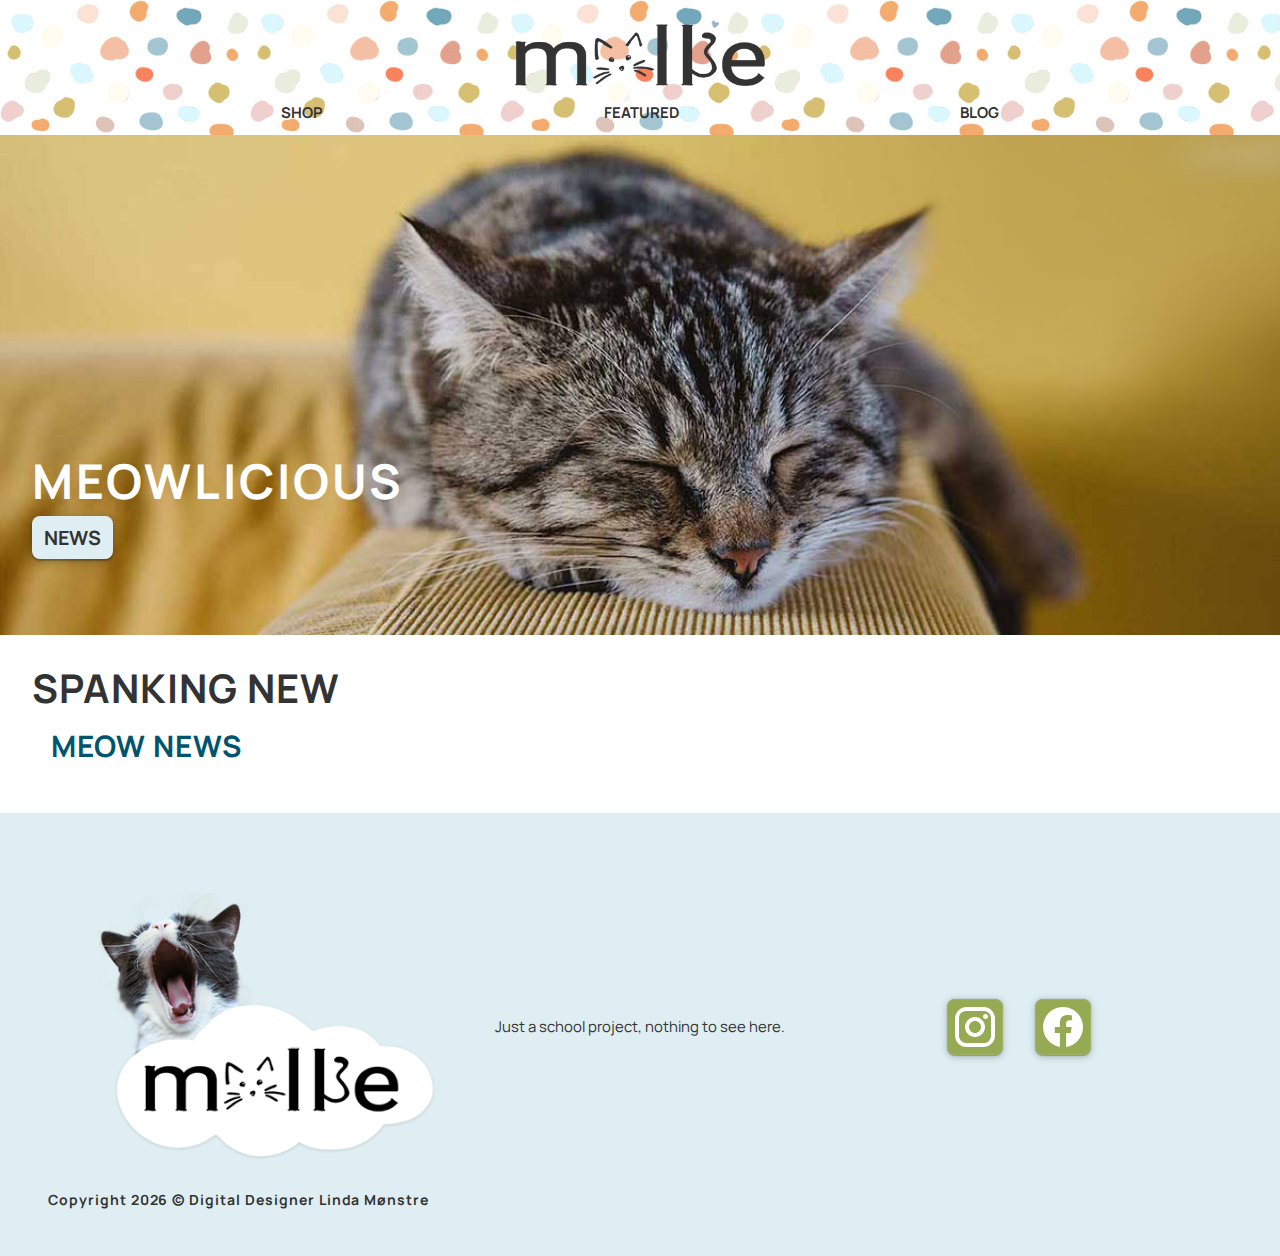
<file: index.html>
<!DOCTYPE html>
<html lang="en">

<head>
    <meta charset="UTF-8">
    <meta name="viewport" content="width=device-width, initial-scale=1.0">
    <meta name="description" content="Welcome to the Mollie shop - where all cut cats get fed and furrrnished!" />
    <meta name="author" content="Linda Moenstre" />
    <meta name="theme-color" content="#d6bf72" />

    <!-- Hotjar Tracking Code for Mollie -->
    <script>
        (function (h, o, t, j, a, r) {
            h.hj = h.hj || function () { (h.hj.q = h.hj.q || []).push(arguments) };
            h._hjSettings = { hjid: 3572367, hjsv: 6 };
            a = o.getElementsByTagName('head')[0];
            r = o.createElement('script'); r.async = 1;
            r.src = t + h._hjSettings.hjid + j + h._hjSettings.hjsv;
            a.appendChild(r);
        })(window, document, 'https://static.hotjar.com/c/hotjar-', '.js?sv=');
    </script>
    <link rel="preconnect" href="https://fonts.googleapis.com">
    <link rel="preconnect" href="https://fonts.gstatic.com" crossorigin>
    <link href="https://fonts.googleapis.com/css2?family=Manrope:wght@200;300;400;500;600;700;800&display=swap"
        rel="stylesheet">
    <link href="https://fonts.googleapis.com/icon?family=Material+Icons" rel="stylesheet">
    <link rel="stylesheet"
        href="https://fonts.googleapis.com/css2?family=Material+Symbols+Rounded:opsz,wght,FILL,GRAD@20..48,100..700,0..1,-50..200" />
    <link rel="stylesheet" href="/css/style.css" />

    <script src="/js/main.js" type="module"></script>
    <script src="/js/store/index.js" type="module"></script>
    <title>Mollie | Home</title>

    <link rel="icon" type="image/x-icon" href="favicon.ico">
</head>

<body class="background">
    <noscript>You need to enable Javascript to run this site.</noscript>
    <header>
        <div class="logo desktop">
            <a href="index.html">
                <img src="assets/img/logo-400px.png" alt="Click for Mollie.no homepage"></a>
        </div>
        <nav class="navbar">
            <ul>
                <li class="desktop"><a href="store-categories.html">Shop</a></li>
                <li class="desktop"><a href="store-featured.html">Featured</a></li>
                <li class="desktop"><a href="blog-categories.html">Blog</a></li>
                <li class="mobile">
                    <a href="index.html">
                        <img src="assets/img/mollie-mobil-menu.png" alt="Click for Mollie.no homepage"
                            class="mobile__img"></a>
                <li class="mobile"><a href="store-categories.html">Shop</a></li>
                <li class="mobile"><a href="store-featured.html">Featured</a></li>
                <li class="mobile"><a href="blog-categories.html">Blog</a></li>
            </ul>
        </nav>
    </header>
    <section class="hero">
        <div class="hero-text">
            <h2 class="deal">Meowlicious</h2>
            <a href="store-featured.html" class="buy-button">News</a>
        </div>
    </section>
    <main>
        <h1>spanking new</h1>
        <div class="card-wrapper">
            <div class="loader hidden" id="loader"></div>
            <div id="product-container" class="grid"></div>
        </div>
        <h2 class="blog-header">Meow news</h2>
        <div class="blog-wrapper">
            <div class="loader" id="loader"></div>
            <article class="blog-section">
                <div id="blog-posts-all" class="grid"></div>
            </article>
        </div>
    </main>

    <footer>
        <div class="footer__wrapper">
            <div class="footer__left">
                <div class="footer__logo">
                    <img src="/assets/img/logo-400px-footer.png" alt="Click for homepage">
                </div>

            </div>

            <div class="footer__right">
                Just a school project, nothing to see here.
            </div>
            <div class="footer__middle">
                <div class="footer__social">
                    <a href="https://www.instagram.com/" target="_blank"><img src="assets/img/icon-instagram.svg"
                            alt="Click to visit our Instagram-page." class="social">
                    </a>
                    <a href="https://www.facebook.com/" target="_blank"><img src="assets/img/icon-facebook.svg"
                            alt="Click to visit our Facebook-page." class="social">
                    </a>
                </div>
            </div>
        </div>
        <div class="footer__bottom">
            <h3 class="copyright">Copyright <span id="currentYear"></span> &copy; Digital Designer Linda Mønstre
            </h3>
        </div>
    </footer>
</body>

</html>
</file>
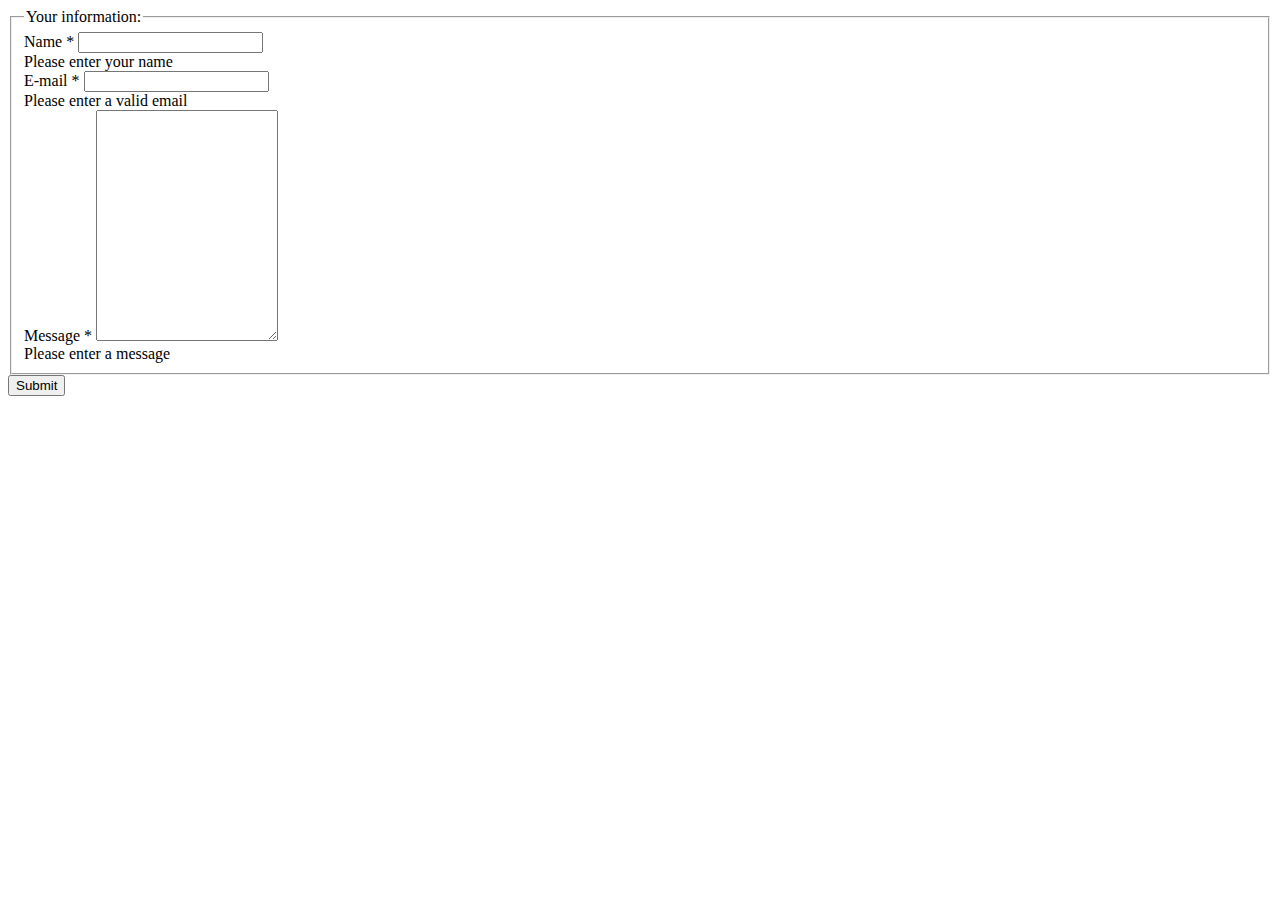
<file: about.html>
<!DOCTYPE html>
<html lang="en">

<head>
    <meta charset="UTF-8">
    <meta name="viewport" content="width=device-width, initial-scale=1.0">
    <title>About Mollie.no</title>

    <script src="./js/contact.js" defer></script>

    <!-- Hotjar Tracking Code for Mollie -->
    <script>
        (function (h, o, t, j, a, r) {
            h.hj = h.hj || function () { (h.hj.q = h.hj.q || []).push(arguments) };
            h._hjSettings = { hjid: 3572367, hjsv: 6 };
            a = o.getElementsByTagName('head')[0];
            r = o.createElement('script'); r.async = 1;
            r.src = t + h._hjSettings.hjid + j + h._hjSettings.hjsv;
            a.appendChild(r);
        })(window, document, 'https://static.hotjar.com/c/hotjar-', '.js?sv=');
    </script>
</head>

<body>

    <header>

    </header>
    <main>
        <div class="contact">
            <div>
                <div id="messageSuccess"></div>
                <form action="" autocomplete="on" id="form">
                    <fieldset>
                        <legend>
                            <span class="hide">Your information:</span>
                        </legend>

                        <div class="contact-box">
                            <label for="name" class="contact-box__label">Name *</label>
                            <input type="text" class="contact-box__input" id="name" aria-label="name">
                            <div class="form-error" id="nameError">Please enter your name</div>
                        </div>

                        <div class="contact-box">
                            <label for="email" class="contact-box__label">E-mail *</label>
                            <input type="text" class="contact-box__input" id="email" aria-label="email">
                            <div class="form-error" id="emailError">Please enter a valid email</div>
                        </div>

                        <div class="contact-box">
                            <label for="message" class="contact-box__label">Message *</label>
                            <textarea class="contact-box__textarea" id="message" rows="15"
                                aria-label="message"></textarea>
                            <div class="form-error" id="messageError">Please enter a message</div>
                        </div>
                    </fieldset>
                    <button class="button" id="btnsubmit">Submit</button>

                </form>
            </div>
    </main>

</body>

</html>
</file>
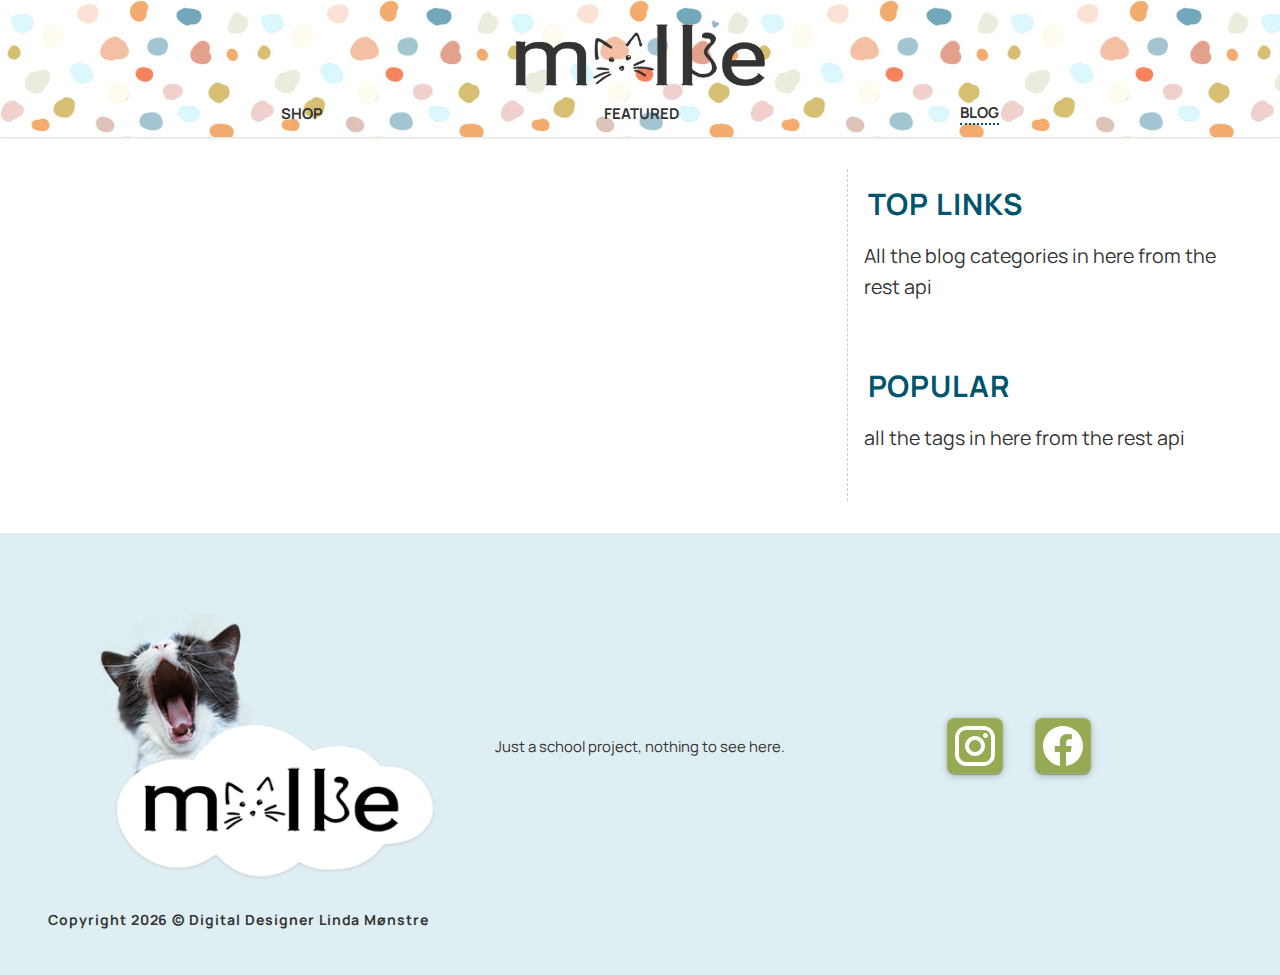
<file: blog-categories.html>
<!DOCTYPE html>
<html lang="en">

<head>
    <meta charset="UTF-8">
    <meta name="viewport" content="width=device-width, initial-scale=1.0">
    <meta name="description"
        content="Welcome to the Mollie blog - where all your knowlegdge of the world of cats are kept alive!" />
    <meta name="author" content="Linda Moenstre" />
    <meta name="theme-color" content="#00778f" />

    <!-- Hotjar Tracking Code for Mollie -->
    <script>
        (function (h, o, t, j, a, r) {
            h.hj = h.hj || function () { (h.hj.q = h.hj.q || []).push(arguments) };
            h._hjSettings = { hjid: 3572367, hjsv: 6 };
            a = o.getElementsByTagName('head')[0];
            r = o.createElement('script'); r.async = 1;
            r.src = t + h._hjSettings.hjid + j + h._hjSettings.hjsv;
            a.appendChild(r);
        })(window, document, 'https://static.hotjar.com/c/hotjar-', '.js?sv=');
    </script>
    <link rel="preconnect" href="https://fonts.googleapis.com">
    <link rel="preconnect" href="https://fonts.gstatic.com" crossorigin>
    <link href="https://fonts.googleapis.com/css2?family=Manrope:wght@200;300;400;500;600;700;800&display=swap"
        rel="stylesheet">
    <link href="https://fonts.googleapis.com/icon?family=Material+Icons" rel="stylesheet">
    <link rel="stylesheet"
        href="https://fonts.googleapis.com/css2?family=Material+Symbols+Rounded:opsz,wght,FILL,GRAD@20..48,100..700,0..1,-50..200" />
    <link rel="stylesheet" href="/css/style.css" />
    <script src="/js/main.js" type="module"></script>
    <title>Mollie Blog </title>

    <link rel="icon" type="image/x-icon" href="favicon.ico">
</head>

<body class="background">
    <noscript>You need to enable Javascript to run this site.</noscript>
    <header>
        <div class="logo desktop">
            <a href="index.html">
                <img src="assets/img/logo-400px.png" alt="Click for Mollie.no homepage"></a>
        </div>
        <nav class="navbar">
            <ul>
                <li class="desktop"><a href="store-categories.html">Shop</a></li>
                <li class="desktop"><a href="store-featured.html">Featured</a></li>
                <li class="desktop active"><a href="blog-categories.html">Blog</a></li>
                <li class="mobile">
                    <a href="index.html">
                        <img src="assets/img/mollie-mobil-menu.png" alt="Click for Mollie.no homepage"
                            class="mobile__img"></a>
                <li class="mobile"><a href="store-categories.html">Shop</a></li>
                <li class="mobile"><a href="store-featured.html">Featured</a></li>
                <li class="mobile active"><a href="blog-categories.html">Blog</a></li>
            </ul>
        </nav>
    </header>

    <main class="background">
        <h1 class="blog-header hide">New on the blog</h1>
        <div class="blog-wrapper">
            <div class="loader" id="loader"></div>
            <div class="blog-column-left">
                <article class="blog-section">
                    <div id="blog-posts-all"></div>
                </article>
            </div>
            <div class="blog-column-right">
                <h2 class="blog-header">Top links</h2>
                <div class="blog-categories">
                    <p>All the blog categories in here from the rest api</p>
                </div>
                <h2 class="blog-header">Popular</h2>
                <div class="blog-tags">
                    <p>all the tags in here from the rest api</p>
                </div>
            </div>
        </div>
    </main>

    <footer>
        <div class="footer__wrapper">
            <div class="footer__left">
                <div class="footer__logo">
                    <img src="/assets/img/logo-400px-footer.png" alt="Click for homepage">
                </div>
            </div>
            <div class="footer__right">
                Just a school project, nothing to see here.
            </div>
            <div class="footer__middle">
                <div class="footer__social">
                    <a href="https://www.instagram.com/" target="_blank"><img src="assets/img/icon-instagram.svg"
                            alt="Click to visit our Instagram-page." class="social">
                    </a>
                    <a href="https://www.facebook.com/" target="_blank"><img src="assets/img/icon-facebook.svg"
                            alt="Click to visit our Facebook-page." class="social">
                    </a>
                </div>
            </div>
        </div>
        <div class="footer__bottom">
            <h3 class="copyright">Copyright <span id="currentYear"></span> &copy; Digital Designer Linda Mønstre
            </h3>
        </div>
    </footer>
</body>

</html>
</file>
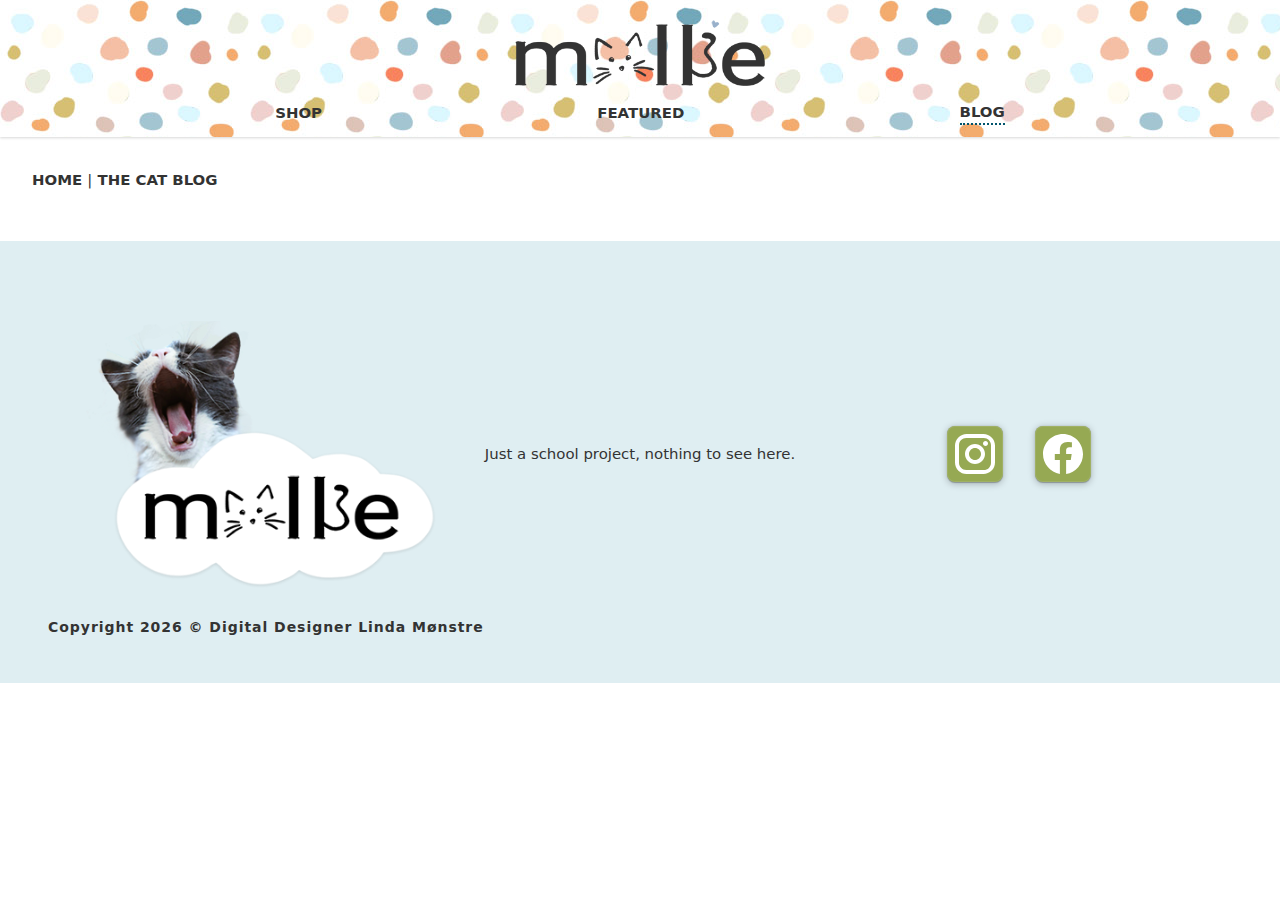
<file: blog-post.html>
<!DOCTYPE html>
<html lang="en">

<head>
    <meta charset="UTF-8">
    <meta name="viewport" content="width=device-width, initial-scale=1.0">
    <meta name="description" content="Welcome to the Mollie blog - where you can learn all about your cat!" />
    <meta name="author" content="Linda Moenstre" />
    <meta name="theme-color" content="#f7f3ed" />

    <!-- Hotjar Tracking Code for Mollie -->
    <script>
        (function (h, o, t, j, a, r) {
            h.hj = h.hj || function () { (h.hj.q = h.hj.q || []).push(arguments) };
            h._hjSettings = { hjid: 3572367, hjsv: 6 };
            a = o.getElementsByTagName('head')[0];
            r = o.createElement('script'); r.async = 1;
            r.src = t + h._hjSettings.hjid + j + h._hjSettings.hjsv;
            a.appendChild(r);
        })(window, document, 'https://static.hotjar.com/c/hotjar-', '.js?sv=');
    </script>
    <link href="https://fonts.googleapis.com/icon?family=Material+Icons" rel="stylesheet">
    <link rel="stylesheet"
        href="https://fonts.googleapis.com/css2?family=Material+Symbols+Rounded:opsz,wght,FILL,GRAD@20..48,100..700,0..1,-50..200" />
    <link rel="stylesheet" href="/css/style.css" />
    <script src="/js/blog-post.js" type="module"></script>
    <title class="newtitle"></title>

    <link rel="icon" type="image/x-icon" href="favicon.ico">
</head>

<body class="background">
    <noscript>You need to enable Javascript to run this site.</noscript>
    <header>
        <div class="logo desktop">
            <a href="index.html">
                <img src="assets/img/logo-400px.png" alt="Click for Mollie.no homepage"></a>
        </div>
        <nav class="navbar">
            <ul>
                <li class="desktop"><a href="store-categories.html">Shop</a></li>
                <li class="desktop"><a href="store-featured.html">Featured</a></li>
                <li class="desktop active"><a href="blog-categories.html">Blog</a></li>

                <li class="mobile">
                    <a href="index.html">
                        <img src="assets/img/mollie-mobil-menu.png" alt="Click for Mollie.no homepage"
                            class="mobile__img"></a>
                <li class="mobile"><a href="store-categories.html">Shop</a></li>
                <li class="mobile"><a href="store-featured.html">Featured</a></li>
                <li class="mobile active"><a href="blog-categories.html">Blog</a></li>
            </ul>
        </nav>
    </header>
    <main>
        <div class="breadcrumb"><a href="index.html">Home </a><span>|<a href="blog-categories.html"> The cat
                    Blog</a></span>
        </div>
        <div class="loader" id="loader"></div>
        <h1 id="post-title"></h1>
        <div id="post-content" class="post-content"></div>

        <div class="hide">
            <h2>More cool facts to read:</h2>
            <div id="blog-posts-all">
            </div>
        </div>

    </main>
    <footer>
        <div class="footer__wrapper">
            <div class="footer__left">
                <div class="footer__logo">
                    <img src="/assets/img/logo-400px-footer.png" alt="Click for homepage">
                </div>
            </div>
            <div class="footer__right">
                Just a school project, nothing to see here.
            </div>
            <div class="footer__middle">
                <div class="footer__social">
                    <a href="https://www.instagram.com/" target="_blank"><img src="assets/img/icon-instagram.svg"
                            alt="Click to visit our Instagram-page." class="social">
                    </a>
                    <a href="https://www.facebook.com/" target="_blank"><img src="assets/img/icon-facebook.svg"
                            alt="Click to visit our Facebook-page." class="social">
                    </a>
                </div>
            </div>
        </div>
        <div class="footer__bottom">
            <h3 class="copyright">Copyright <span id="currentYear"></span> &copy; Digital Designer Linda Mønstre
            </h3>
        </div>
    </footer>
</body>

</html>
</file>
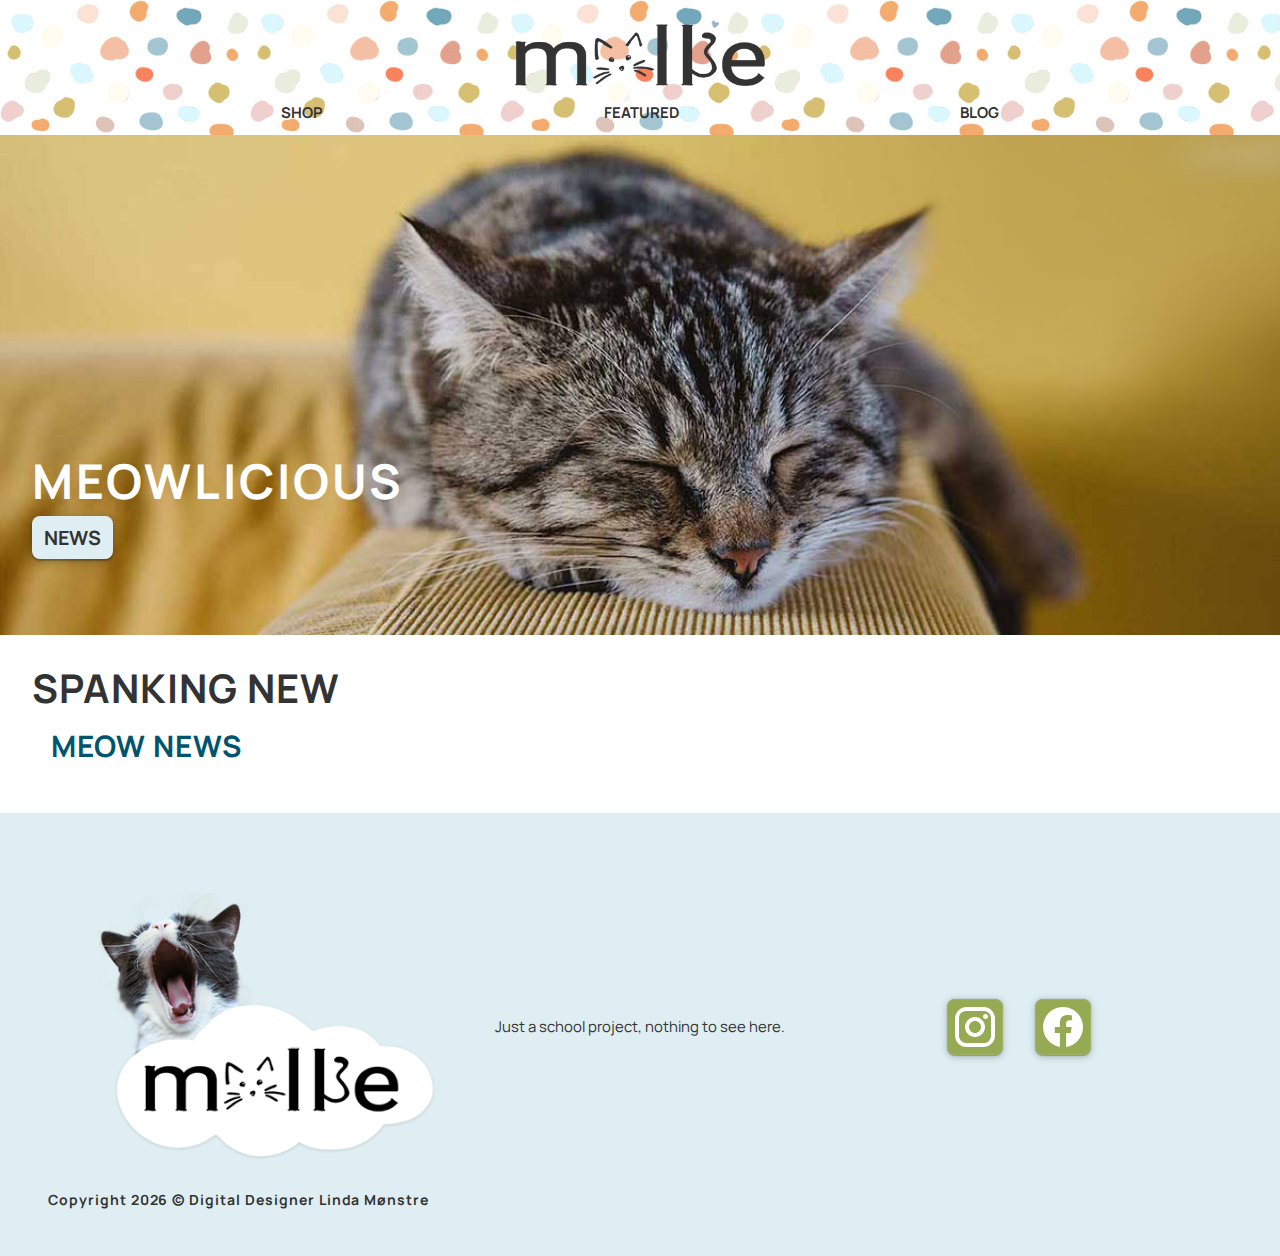
<file: product.html>
<!DOCTYPE html>
<html lang="en">

<head>
    <meta charset="UTF-8">
    <meta name="viewport" content="width=device-width, initial-scale=1.0">
    <meta name="description" content="Welcome to the Mollie shop - where all cut cats get fed and furrrnished!" />
    <meta name="author" content="Linda Moenstre" />
    <meta name="theme-color" content="#f7f3ed" />

    <!-- Hotjar Tracking Code for Mollie -->
    <script>
        (function (h, o, t, j, a, r) {
            h.hj = h.hj || function () { (h.hj.q = h.hj.q || []).push(arguments) };
            h._hjSettings = { hjid: 3572367, hjsv: 6 };
            a = o.getElementsByTagName('head')[0];
            r = o.createElement('script'); r.async = 1;
            r.src = t + h._hjSettings.hjid + j + h._hjSettings.hjsv;
            a.appendChild(r);
        })(window, document, 'https://static.hotjar.com/c/hotjar-', '.js?sv=');
    </script>
    <link href="https://fonts.googleapis.com/icon?family=Material+Icons" rel="stylesheet">
    <link rel="stylesheet"
        href="https://fonts.googleapis.com/css2?family=Material+Symbols+Rounded:opsz,wght,FILL,GRAD@20..48,100..700,0..1,-50..200" />
    <link rel="stylesheet" href="/css/style.css" />
    <script src="/js/store/store-individual.js" type="module"></script>
    <title>Mollie shop | Product</title>

    <link rel="icon" type="image/x-icon" href="favicon.ico">
</head>

<body class="background">
    <noscript>You need to enable Javascript to run this site.</noscript>
    <header>
        <div class="logo desktop">
            <a href="index.html">
                <img src="assets/img/logo-400px.png" alt="Click for Mollie.no homepage"></a>
        </div>
        <nav class="navbar">
            <ul>
                <li class="desktop active"><a href="store-categories.html">Shop</a></li>
                <li class="desktop"><a href="store-featured.html">Featured</a></li>
                <li class="desktop"><a href="blog-categories.html">Blog</a></li>

                <li class="mobile">
                    <a href="index.html">
                        <img src="assets/img/mollie-mobil-menu.png" alt="Click for Mollie.no homepage"
                            class="mobile__img"></a>
                <li class="mobile active"><a href="store-categories.html">Shop</a></li>
                <li class="mobile"><a href="store-featured.html">Featured</a></li>
                <li class="mobile"><a href="blog-categories.html">Blog</a></li>
            </ul>
        </nav>
    </header>
    <main>
        <div class="card-wrapper">
            <div class="loader" id="loader"></div>
            <div id="product-details" class="product-details"></div>
        </div>
    </main>

    <footer>
        <div class="footer__wrapper">
            <div class="footer__left">
                <div class="footer__logo">
                    <img src="/assets/img/logo-400px-footer.png" alt="Click for homepage">
                </div>
            </div>
            <div class="footer__right">
                Just a school project, nothing to see here.
            </div>
            <div class="footer__middle">
                <div class="footer__social">
                    <a href="https://www.instagram.com/" target="_blank"><img src="assets/img/icon-instagram.svg"
                            alt="Click to visit our Instagram-page." class="social">
                    </a>
                    <a href="https://www.facebook.com/" target="_blank"><img src="assets/img/icon-facebook.svg"
                            alt="Click to visit our Facebook-page." class="social">
                    </a>
                </div>
            </div>
        </div>
        <div class="footer__bottom">
            <h3 class="copyright">Copyright <span id="currentYear"></span> &copy; Digital Designer Linda Mønstre
            </h3>
        </div>
    </footer>
</body>

</html>
</file>
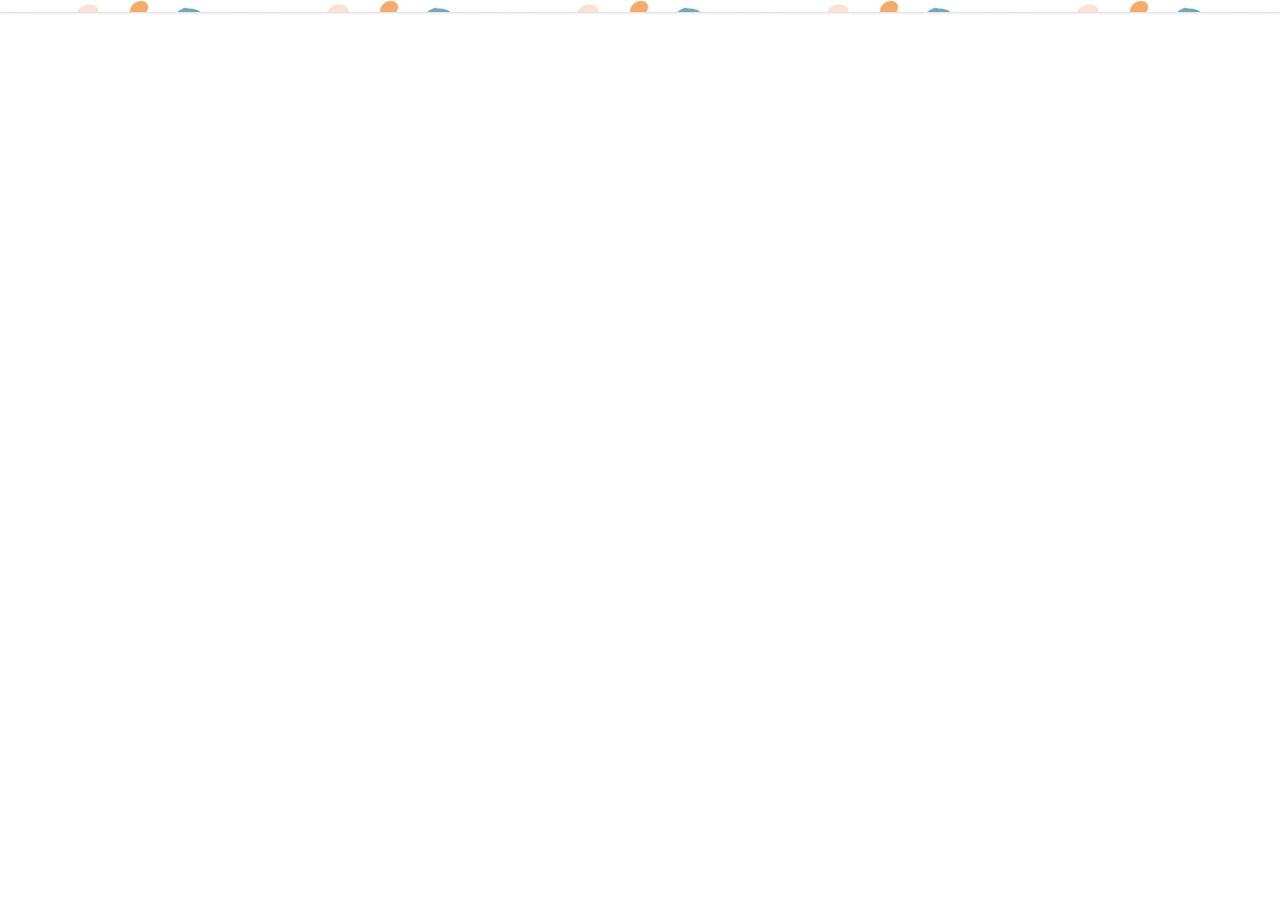
<file: shop-categories.html>
<!DOCTYPE html>
<html lang="en">

<head>
    <meta charset="UTF-8">
    <meta name="viewport" content="width=device-width, initial-scale=1.0">
    <meta name="description" content="Welcome to the Mollie shop - where all cutie cats get fed and furrrnished!" />
    <meta name="author" content="Linda Moenstre" />
    <meta name="theme-color" content="#f7f3ed" />

    <!-- Hotjar Tracking Code for Mollie -->
    <script>
        (function (h, o, t, j, a, r) {
            h.hj = h.hj || function () { (h.hj.q = h.hj.q || []).push(arguments) };
            h._hjSettings = { hjid: 3572367, hjsv: 6 };
            a = o.getElementsByTagName('head')[0];
            r = o.createElement('script'); r.async = 1;
            r.src = t + h._hjSettings.hjid + j + h._hjSettings.hjsv;
            a.appendChild(r);
        })(window, document, 'https://static.hotjar.com/c/hotjar-', '.js?sv=');
    </script>
    <link href="https://fonts.googleapis.com/icon?family=Material+Icons" rel="stylesheet">
    <link rel="stylesheet"
        href="https://fonts.googleapis.com/css2?family=Material+Symbols+Rounded:opsz,wght,FILL,GRAD@20..48,100..700,0..1,-50..200" />
    <link rel="stylesheet" href="/css/style.css" />
    <script src="/js/main.js" type="module"></script>
    <title>Mollie shop | Categories</title>

    <link rel="icon" type="image/x-icon" href="favicon.ico">
</head>

<body>
    <header>

    </header>
    <main>
        <div class="card"></div>
    </main>
</body>

</html>
</file>
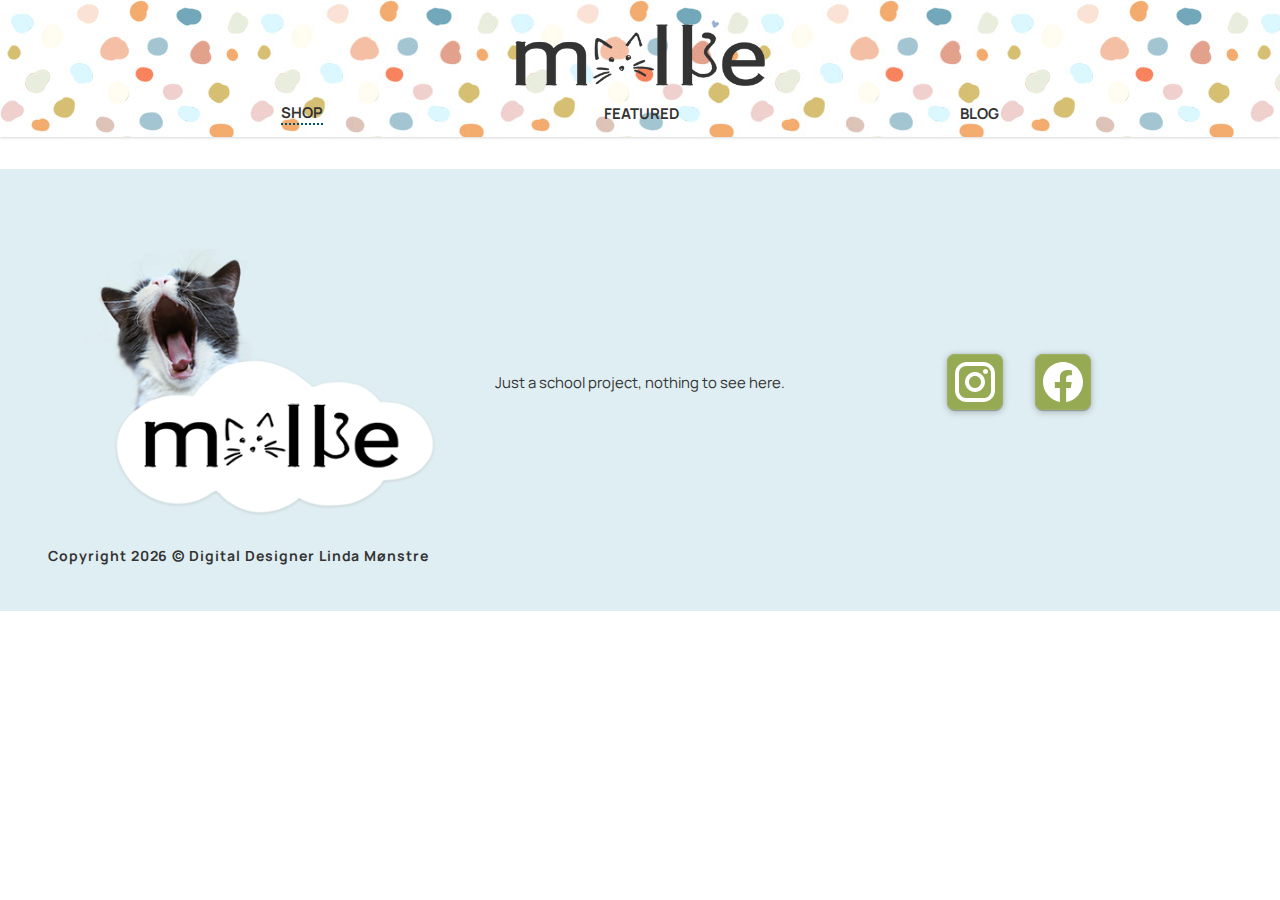
<file: store-categories.html>
<!DOCTYPE html>
<html lang="en">

<head>
    <meta charset="UTF-8">
    <meta name="viewport" content="width=device-width, initial-scale=1.0">
    <meta name="description"
        content="Welcome to the Mollie Shop - where everything your cat craves, are ready to ship to your door today!" />
    <meta name="author" content="Linda Moenstre" />
    <meta name="theme-color" content="#00778f" />

    <!-- Hotjar Tracking Code for Mollie -->
    <script>
        (function (h, o, t, j, a, r) {
            h.hj = h.hj || function () { (h.hj.q = h.hj.q || []).push(arguments) };
            h._hjSettings = { hjid: 3572367, hjsv: 6 };
            a = o.getElementsByTagName('head')[0];
            r = o.createElement('script'); r.async = 1;
            r.src = t + h._hjSettings.hjid + j + h._hjSettings.hjsv;
            a.appendChild(r);
        })(window, document, 'https://static.hotjar.com/c/hotjar-', '.js?sv=');
    </script>
    <link rel="preconnect" href="https://fonts.googleapis.com">
    <link rel="preconnect" href="https://fonts.gstatic.com" crossorigin>
    <link href="https://fonts.googleapis.com/css2?family=Manrope:wght@200;300;400;500;600;700;800&display=swap"
        rel="stylesheet">
    <link href="https://fonts.googleapis.com/icon?family=Material+Icons" rel="stylesheet">
    <link rel="stylesheet"
        href="https://fonts.googleapis.com/css2?family=Material+Symbols+Rounded:opsz,wght,FILL,GRAD@20..48,100..700,0..1,-50..200" />
    <link rel="stylesheet" href="/css/style.css" />

    <script src="/js/store/index.js" type="module"></script>
    <title>Mollie Shop | Home </title>
    <link rel="icon" type="image/x-icon" href="favicon.ico">
</head>

<body class="background">
    <noscript>You need to enable Javascript to run this site.</noscript>
    <header>
        <div class="logo desktop">
            <a href="index.html">
                <img src="assets/img/logo-400px.png" alt="Click for Mollie.no homepage"></a>
        </div>
        <nav class="navbar">
            <ul>
                <li class="desktop active"><a href="store-categories.html">Shop</a></li>
                <li class="desktop"><a href="store-featured.html">Featured</a></li>
                <li class="desktop"><a href="blog-categories.html">Blog</a></li>

                <li class="mobile">
                    <a href="index.html">
                        <img src="assets/img/mollie-mobil-menu.png" alt="Click for Mollie.no homepage"
                            class="mobile__img"></a>
                <li class="mobile active"><a href="store-categories.html">Shop</a></li>
                <li class="mobile"><a href="store-featured.html">Featured</a></li>
                <li class="mobile"><a href="blog-categories.html">Blog</a></li>
            </ul>
        </nav>
    </header>

    <main>
        <div class="card-wrapper">
            <div class="loader hidden" id="loader"></div>
            <div id="product-container" class="grid"></div>
        </div>
    </main>

    <footer>
        <div class="footer__wrapper">
            <div class="footer__left">
                <div class="footer__logo">
                    <img src="/assets/img/logo-400px-footer.png" alt="Click for homepage">
                </div>
            </div>
            <div class="footer__right">
                Just a school project, nothing to see here.
            </div>
            <div class="footer__middle">
                <div class="footer__social">
                    <a href="https://www.instagram.com/" target="_blank"><img src="assets/img/icon-instagram.svg"
                            alt="Click to visit our Instagram-page." class="social">
                    </a>
                    <a href="https://www.facebook.com/" target="_blank"><img src="assets/img/icon-facebook.svg"
                            alt="Click to visit our Facebook-page." class="social">
                    </a>
                </div>
            </div>
        </div>
        <div class="footer__bottom">
            <h3 class="copyright">Copyright <span id="currentYear"></span> &copy; Digital Designer Linda Mønstre
            </h3>
        </div>
    </footer>
</body>

</html>
</file>
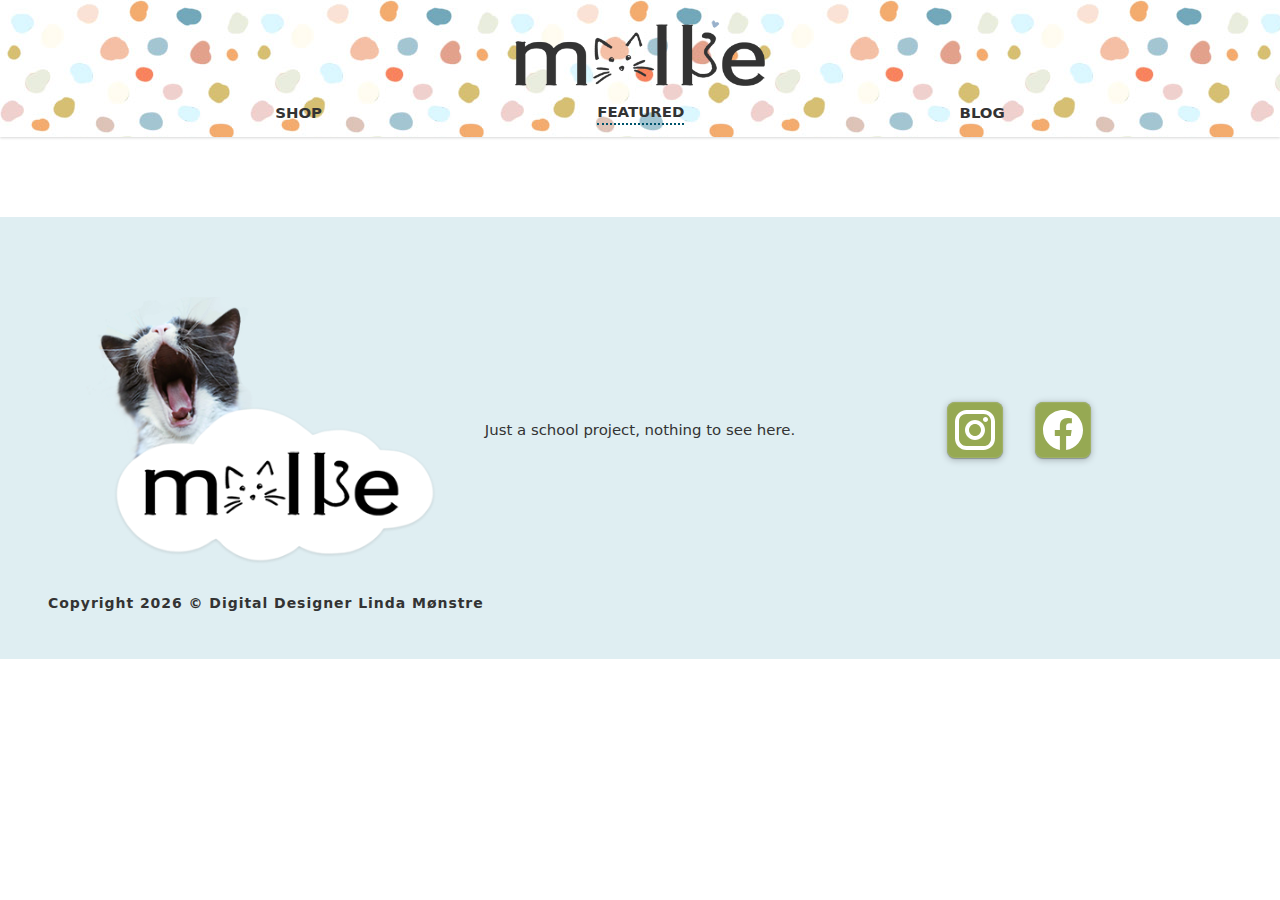
<file: store-featured.html>
<!DOCTYPE html>
<html lang="en">

<head>
    <meta charset="UTF-8">
    <meta name="viewport" content="width=device-width, initial-scale=1.0">
    <meta name="description" content="Welcome to the Mollie shop - look out for our featured products!" />
    <meta name="author" content="Linda Moenstre" />
    <meta name="theme-color" content="#f7f3ed" />

    <!-- Hotjar Tracking Code for Mollie -->
    <script>
        (function (h, o, t, j, a, r) {
            h.hj = h.hj || function () { (h.hj.q = h.hj.q || []).push(arguments) };
            h._hjSettings = { hjid: 3572367, hjsv: 6 };
            a = o.getElementsByTagName('head')[0];
            r = o.createElement('script'); r.async = 1;
            r.src = t + h._hjSettings.hjid + j + h._hjSettings.hjsv;
            a.appendChild(r);
        })(window, document, 'https://static.hotjar.com/c/hotjar-', '.js?sv=');
    </script>
    <link href="https://fonts.googleapis.com/icon?family=Material+Icons" rel="stylesheet">
    <link rel="stylesheet"
        href="https://fonts.googleapis.com/css2?family=Material+Symbols+Rounded:opsz,wght,FILL,GRAD@20..48,100..700,0..1,-50..200" />
    <link rel="stylesheet" href="/css/style.css" />
    <script src="/js/store/featured.js" type="module"></script>
    <title>Mollie shop | Grrrrreat products to find!</title>

    <link rel="icon" type="image/x-icon" href="favicon.ico">
</head>

<body>
    <header>
        <div class="logo desktop">
            <a href="index.html">
                <img src="assets/img/logo-400px.png" alt="Click for Mollie.no homepage"></a>
        </div>

        <nav class="navbar">
            <ul>
                <li class="desktop"><a href="store-categories.html">Shop</a></li>
                <li id="featured-link" class="desktop active"><a href="store-featured.html">Featured</a></li>
                <li class="desktop"><a href="blog-categories.html">Blog</a></li>

                <li class="mobile">
                    <a href="index.html">
                        <img src="assets/img/mollie-mobil-menu.png" alt="Click for Mollie.no homepage"
                            class="mobile__img"></a>
                <li class="mobile"><a href="store-categories.html">Shop</a></li>
                <li id="featured-link" class="mobile active"><a href="store-featured.html">Featured</a></li>
                <li class="mobile"><a href="blog-categories.html">Blog</a></li>
            </ul>
        </nav>
    </header>

    <main>
        <div class="card-wrapper">
            <div class="loader hidden" id="loader"></div>
            <div id="featured-container" class="featured-container grid"></div>
        </div>
    </main>
    <footer>
        <div class="footer__wrapper">
            <div class="footer__left">
                <div class="footer__logo">
                    <img src="/assets/img/logo-400px-footer.png" alt="Click for homepage">
                </div>
            </div>
            <div class="footer__right">
                Just a school project, nothing to see here.
            </div>
            <div class="footer__middle">
                <div class="footer__social">
                    <a href="https://www.instagram.com/" target="_blank"><img src="assets/img/icon-instagram.svg"
                            alt="Click to visit our Instagram-page." class="social">
                    </a>
                    <a href="https://www.facebook.com/" target="_blank"><img src="assets/img/icon-facebook.svg"
                            alt="Click to visit our Facebook-page." class="social">
                    </a>
                </div>
            </div>
        </div>
        <div class="footer__bottom">
            <h3 class="copyright">Copyright <span id="currentYear"></span> &copy; Digital Designer Linda Mønstre
            </h3>
        </div>
    </footer>
</body>

</html>
</file>
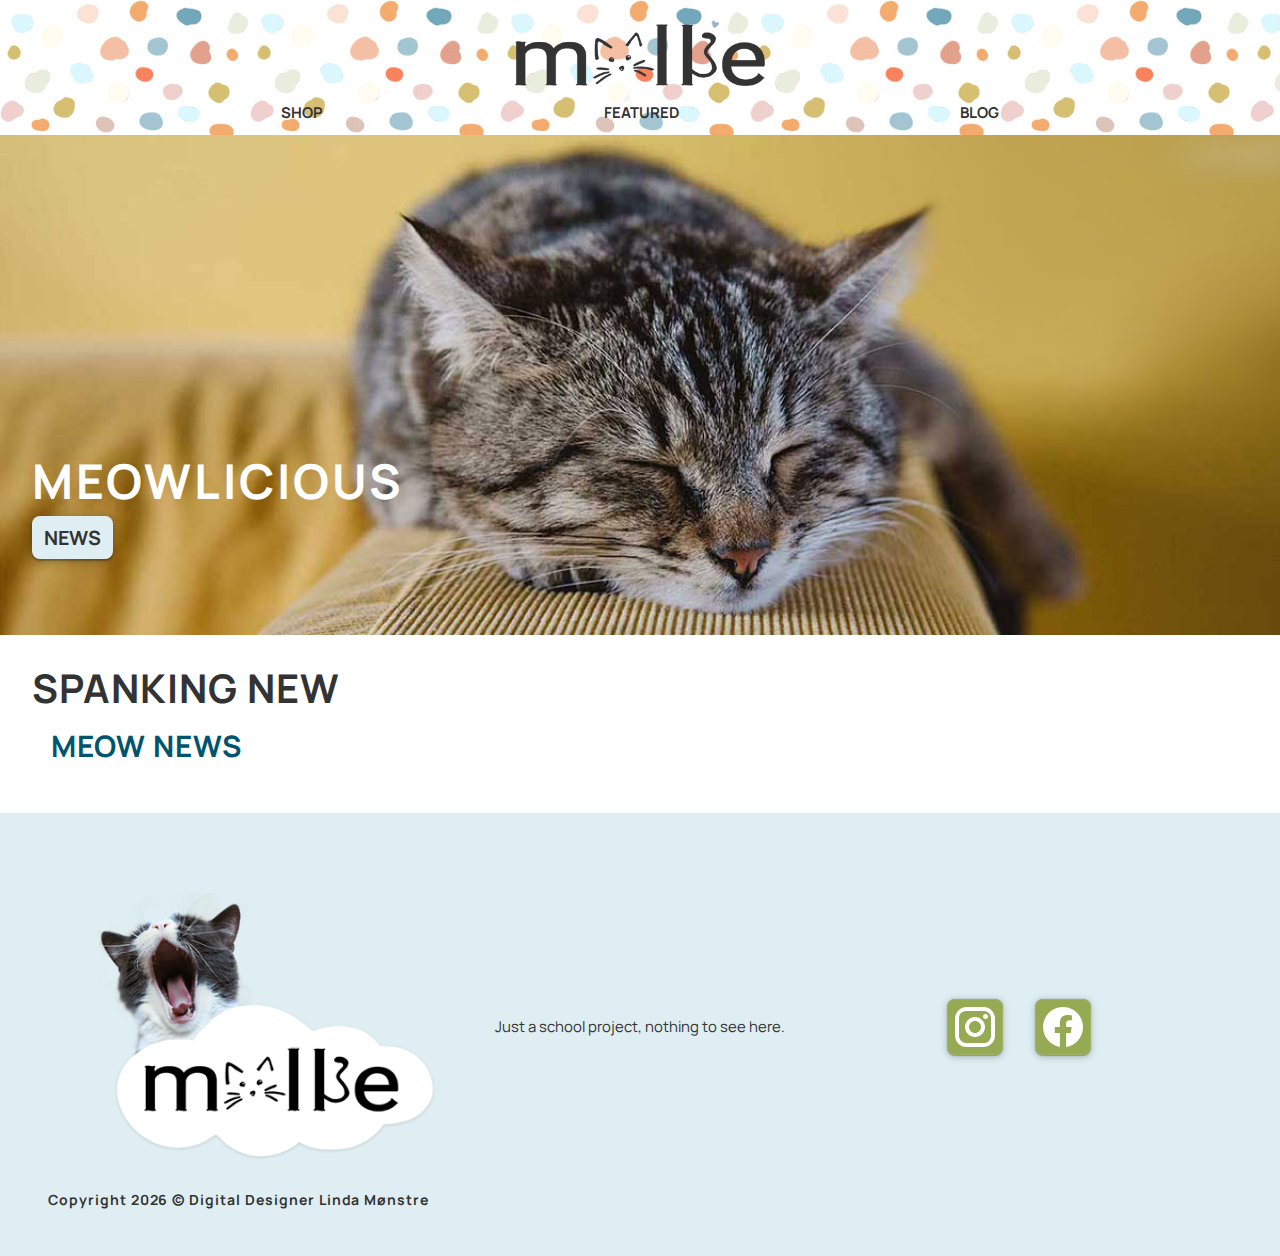
<file: store-single-product.html>
<!DOCTYPE html>
<html lang="en">

<head>
    <meta charset="UTF-8">
    <meta name="viewport" content="width=device-width, initial-scale=1.0">
    <meta name="description" content="Welcome to the Mollie shop - where all cutie cats get fed and furrrnished!" />
    <meta name="author" content="Linda Moenstre" />
    <meta name="theme-color" content="#f7f3ed" />

    <!-- Hotjar Tracking Code for Mollie -->
    <script>
        (function (h, o, t, j, a, r) {
            h.hj = h.hj || function () { (h.hj.q = h.hj.q || []).push(arguments) };
            h._hjSettings = { hjid: 3572367, hjsv: 6 };
            a = o.getElementsByTagName('head')[0];
            r = o.createElement('script'); r.async = 1;
            r.src = t + h._hjSettings.hjid + j + h._hjSettings.hjsv;
            a.appendChild(r);
        })(window, document, 'https://static.hotjar.com/c/hotjar-', '.js?sv=');
    </script>
    <link href="https://fonts.googleapis.com/icon?family=Material+Icons" rel="stylesheet">
    <link rel="stylesheet"
        href="https://fonts.googleapis.com/css2?family=Material+Symbols+Rounded:opsz,wght,FILL,GRAD@20..48,100..700,0..1,-50..200" />
    <link rel="stylesheet" href="/css/style.css" />
    <script src="/js/store/index.js" type="module"></script>
    <script src="/js/store/store-individual.js" type="module"></script>
    <title>Mollie shop | Product</title>

    <link rel="icon" type="image/x-icon" href="favicon.ico">
</head>

<body class="background">
    <noscript>You need to enable Javascript to run this site.</noscript>

    <header>
        <div class="logo desktop">
            <a href="index.html">
                <img src="assets/img/logo-400px.png" alt="Click for Mollie.no homepage"></a>
        </div>

        <nav class="navbar">
            <ul>
                <li class="desktop active"><a href="store-categories.html">Shop</a></li>
                <li class="desktop"><a href="store-featured.html">Featured</a></li>
                <li class="desktop"><a href="blog-categories.html">Blog</a></li>
            
                <li class="mobile">
                    <a href="index.html">
                        <img src="assets/img/mollie-mobil-menu.png" alt="Click for Mollie.no homepage"
                            class="mobile__img"></a>
                <li class="mobile active"><a href="store-categories.html">Shop</a></li>
                <li class="mobile"><a href="store-featured.html">Featured</a></li>
                <li class="mobile"><a href="blog-categories.html">Blog</a></li>
                        </ul>
        </nav>
    </header>
    <main>
        <div class="card-wrapper">
            <div class="loader" id="loader"></div>
            <div id="product-details" class="grid product-details"></div>
        </div>
    </main>
    <footer>
        <div class="footer__wrapper">
            <div class="footer__left">
                <div class="footer__logo">
                    <img src="/assets/img/logo-400px-footer.png" alt="Click for homepage">
                </div>
            </div>
            <div class="footer__right">
                Just a school project, nothing to see here.
            </div>
            <div class="footer__middle">
                <div class="footer__social">
                    <a href="https://www.instagram.com/" target="_blank"><img src="assets/img/icon-instagram.svg"
                            alt="Click to visit our Instagram-page." class="social">
                    </a>
                    <a href="https://www.facebook.com/" target="_blank"><img src="assets/img/icon-facebook.svg"
                            alt="Click to visit our Facebook-page." class="social">
                    </a>
                </div>
            </div>
        </div>
        <div class="footer__bottom">
            <h3 class="copyright">Copyright <span id="currentYear"></span> &copy; Digital Designer Linda Mønstre
            </h3>
        </div>
    </footer>
</body>

</html>
</file>
<file: css/style.css>
/* @author Linda Moenstre 2023 - <linda@digitaldesigner.no> */

@import url(header.css);
@import url(main.css);
@import url(blog.css);
@import url(footer.css);

:root {
  --clr-body: #333333;
  --clr-neutral-100: #ffffff;
  --clr-neutral-300: #f5f5ef;
  --clr-neutral-700: #bfbfbf;
  --clr-neutral-900: #333333;
  --clr-primary-300: #dfeef2;
  --clr-primary-600: #72a7ba;
  --clr-primary-800: #00778f;
  --clr-primary-900: #00546c;
  --clr-secondary-100: #e9eddd;
  --clr-secondary-300: #cad4a9;
  --clr-secondary-500: #a9b872;
  --clr-secondary-700: #96a953;
  --clr-secondary-900: #708e15;

  --clr-accent-200: #fff9ec;
  --clr-accent-900: #d6bf72;

  --clr-shadow: rgba(0, 0, 0, 0.1) 0px 1px 3px 0px,
    rgba(0, 0, 0, 0.06) 0px 1px 2px 0px;

  --clr-shadow-up: rgba(0, 0, 0, 0.25) 0px 0.0625em 0.0625em,
    rgba(0, 0, 0, 0.25) 0px 0.125em 0.5em,
    rgba(255, 255, 255, 0.1) 0px 0px 0px 1px inset;

  --ff-primary: "manrope", system-ui, -apple-system, BlinkMacSystemFont,
    "Segoe UI", Roboto, Oxygen, Ubuntu, Cantarell, sans-serif;

  --fs-300: clamp(0.88rem, calc(0.86rem + 0.09vw), 0.94rem);
  --fs-400: clamp(1.13rem, calc(1.09rem + 0.17vw), 1.25rem);
  --fs-500: clamp(1.69rem, calc(1.64rem + 0.26vw), 1.88rem);
  --fs-600: clamp(2.25rem, calc(2.19rem + 0.35vw), 2.5rem);
  --fs-700: clamp(3.38rem, calc(3.28rem + 0.52vw), 3.75rem);

  --whitespace-1: 1.2rem;
  --whitespace-2: 2rem;
  --whitespace-3: 3rem;

  --brad-4: 4px;
  --brad-8: 8px;
  --brad-50: 50px;
}

*,
*::before,
*::after {
  box-sizing: border-box;
  margin: 0;
  padding: 0;
}

html {
  scroll-behavior: smooth;
  height: 100%;
}

body {
  min-height: 100%;
  color: var(--clr-body);
  font-family: var(--ff-primary);
  font-size: var(--fs-300);
  line-height: 1.4;
  -webkit-font-smoothing: antialiased;
}

.background {
  background-color: var(--clr-nautral-100);
}

img,
svg,
header {
  display: block;
  max-width: 100%;
}

h1,
h2,
h3,
h4 {
  letter-spacing: 0.06rem;
  line-height: 1.1;
  text-wrap: balance;
  /* word-break: break-all; */
}

h1,
h2 {
  color: var(--clr-neutral-900);
  text-transform: uppercase;
}

h1 {
  font-size: var(--fs-600);
}

h2 {
  font-size: var(--fs-500);
}

h3 {
  font-size: var(--fs-500);
  text-transform: none;
}
h4 {
  font-size: var(--fs-400);
  color: var(--clr-primary-800);
  /* text-transform: uppercase; */
}

p {
  font-size: var(--fs-400);
  color: var(--clr-neutral-900);
}

.breadcrumb {
  font-size: var(--fs-300);
  margin-bottom: var(--whitespace-3);
  text-transform: none;
}

::selection {
  background-color: var(--clr-secondary-300);
}

a {
  cursor: pointer;
  font-weight: bolder;
  text-transform: uppercase;
  text-decoration: none;
}

a:link {
  color: var(--clr-neutral-900);
}

a:hover,
a:focus {
  color: var(--clr-primary-900);
}

a:visited {
  color: var(--clr-neutral-900);
}

.active {
  border-bottom: 2px dotted var(--clr-primary-900);
}

li {
  list-style: none;
  text-decoration: none;
}

.light {
  color: var(--clr-neutral-100);
  padding-bottom: 1rem;
}

main {
  max-width: 1440px;
  margin: auto;
  padding: 0.75rem;
}

/* .media-scroller {
  width: 100%;
  height: 200px;
  aspect-ratio: 16 / 9;
  aspect-ratio: 1 / 2;
  aspect-ratio: 1 / 1;
  object-fit: cover;
} */

.flex {
  display: flex;
  flex-wrap: wrap;
  justify-content: space-between;
  align-items: center;
  align-content: center;
}

.grid {
  display: grid;
  grid-template-columns: repeat(auto-fit, minmax(250px, 1fr));
  gap: 1rem;
}

.more-button {
  font-weight: bold;
  text-transform: uppercase;
  background-color: var(--clr-secondary-500);
  color: var(--clr-nautral-100);
  letter-spacing: 2px;
  border: none;
  border-radius: var(--brad-8);
  padding: 0.25rem 0.75rem;
  box-shadow: var(--clr-shadow);
}

.more-button:hover,
.more-button:focus,
.more-button:active {
  background-color: var(--clr-secondary-700);
}

.banner-wrapper {
  background-color: var(--clr-primary-300);
  border-radius: var(--brad-8);
  padding: 1rem;
  margin: 1rem 0;
}

.arrow-right {
  font-weight: lighter;
  color: var(--clr-secondary-900);
}

.hide {
  display: none;
}

.material-symbols-rounded {
  font-size: 28px;
}

@keyframes pulsate {
  0% {
    transform: scale(1);
    opacity: 0.7;
  }
  50% {
    transform: scale(1.2);
    opacity: 1;
  }
  100% {
    transform: scale(1);
    opacity: 0.7;
  }
}

.pulsing-star {
  width: 60px;
  height: 60px;
  position: absolute;
  top: 25%;
  left: 20%;
  transform: translate(-50%, -50%);
  animation: pulsate 1.5s ease-in-out infinite;
  background-color: var(--clr-accent-900);
  clip-path: polygon(
    50% 0%,
    61% 38%,
    100% 38%,
    68% 61%,
    79% 100%,
    50% 76%,
    21% 100%,
    32% 61%,
    0% 38%,
    39% 38%
  );
}

.hidden {
  display: none;
}

/* ------ products ---------- */

.product {
  padding: 20px;
  text-align: center;
}

.product img {
  max-width: 100%;
  height: auto;
  display: block;
  margin: 0 auto;
  margin-bottom: 10px;
}

.product-details {
  display: grid;
  grid-template-columns: minmax(200px, 1fr);
  padding: var(--whitespace-2);
  gap: 1rem;
  margin: 1rem 0;
}

.product-details img {
  max-width: 250px;
  margin-right: 1.5rem;
}

.product-details a {
  background-color: var(--clr-primary-900);
  color: var(--clr-neutral-100);
  border: none;
  padding: 0.5rem 0.75rem;
  border-radius: var(--brad-8);
  width: fit-content;
  cursor: pointer;
}

.product-details button:hover {
  background-color: var(--clr-primary-600);
}

div.featured-container {
  gap: 2rem;
  margin-bottom: 3rem;
}

/*--------MEDIA QUERIES------- */
@media screen and (min-width: 768px) {
  main {
    line-height: 1.6;
    padding: 0 2rem;
    margin-top: 2rem;
  }

  .grid {
    grid-template-columns: repeat(auto-fit, minmax(400px, 1fr));
  }

  .material-symbols-rounded {
    font-size: 32px;
  }
}
</file>
